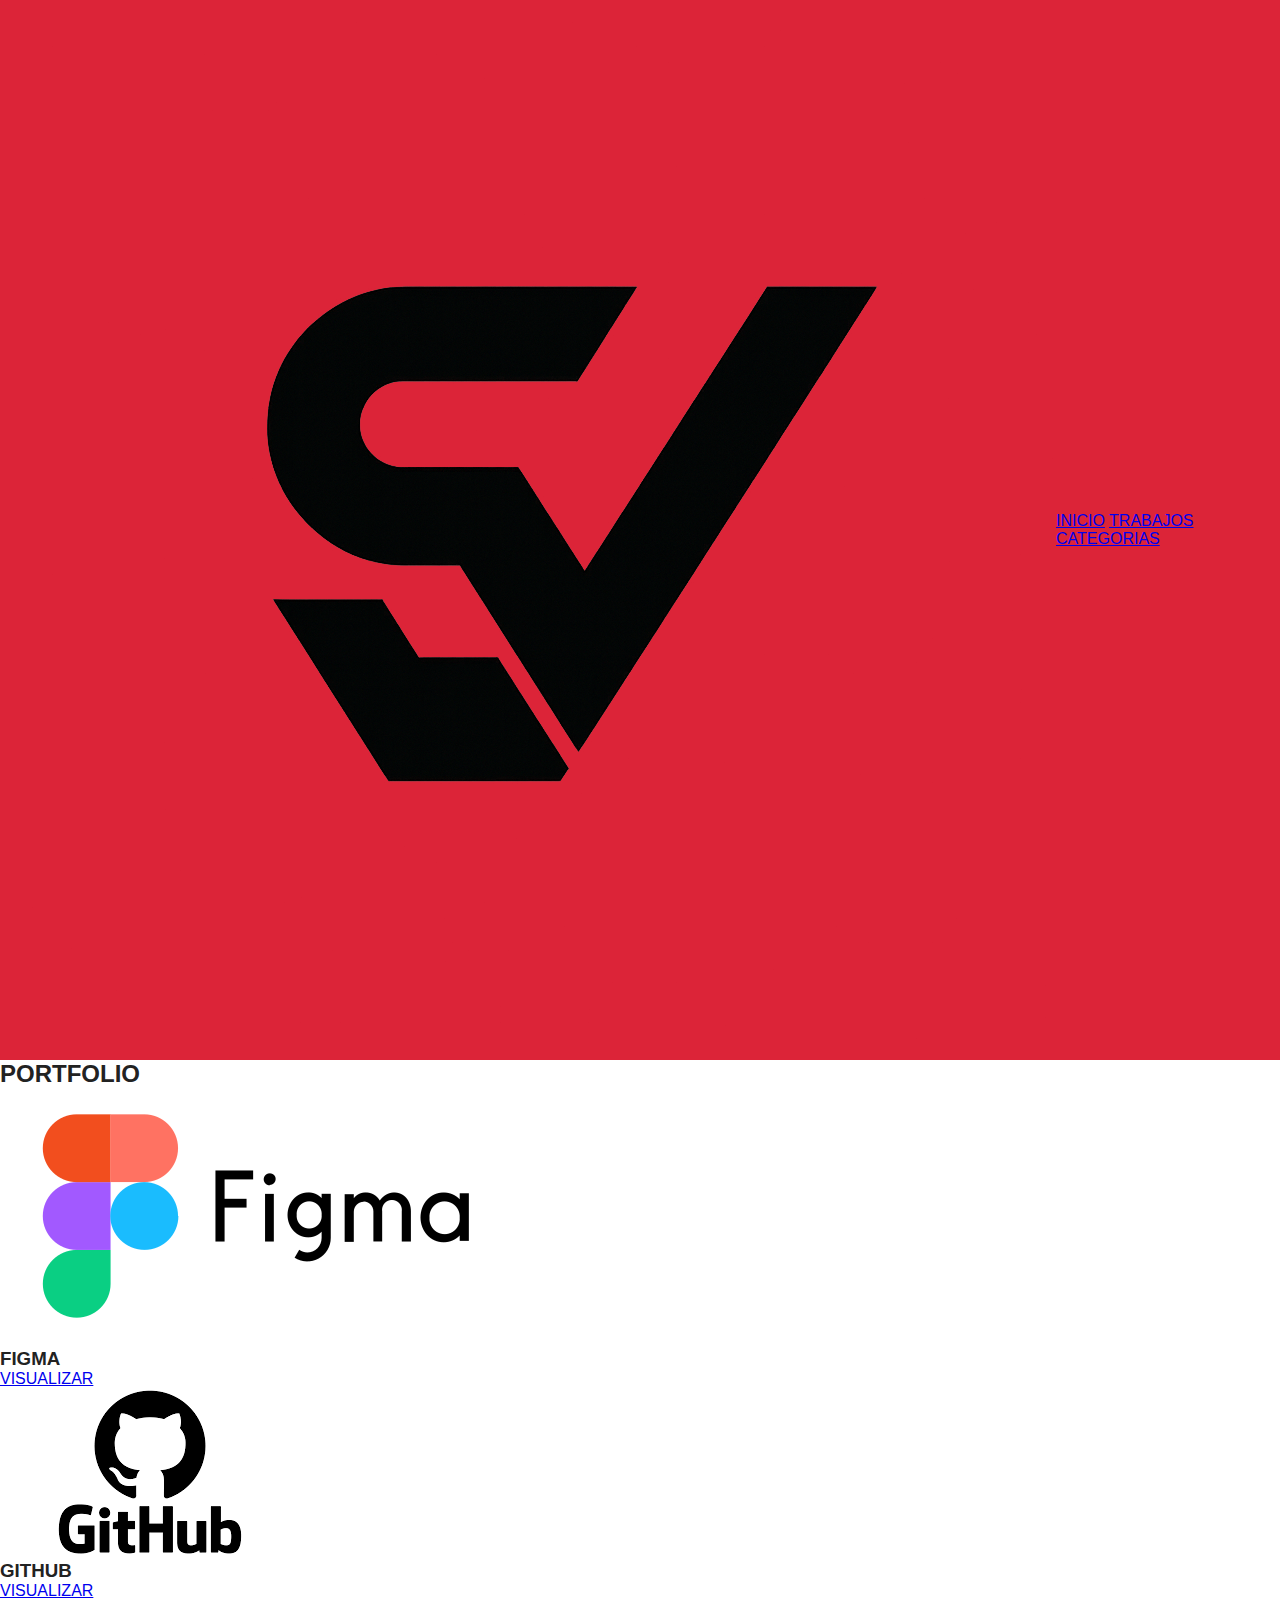
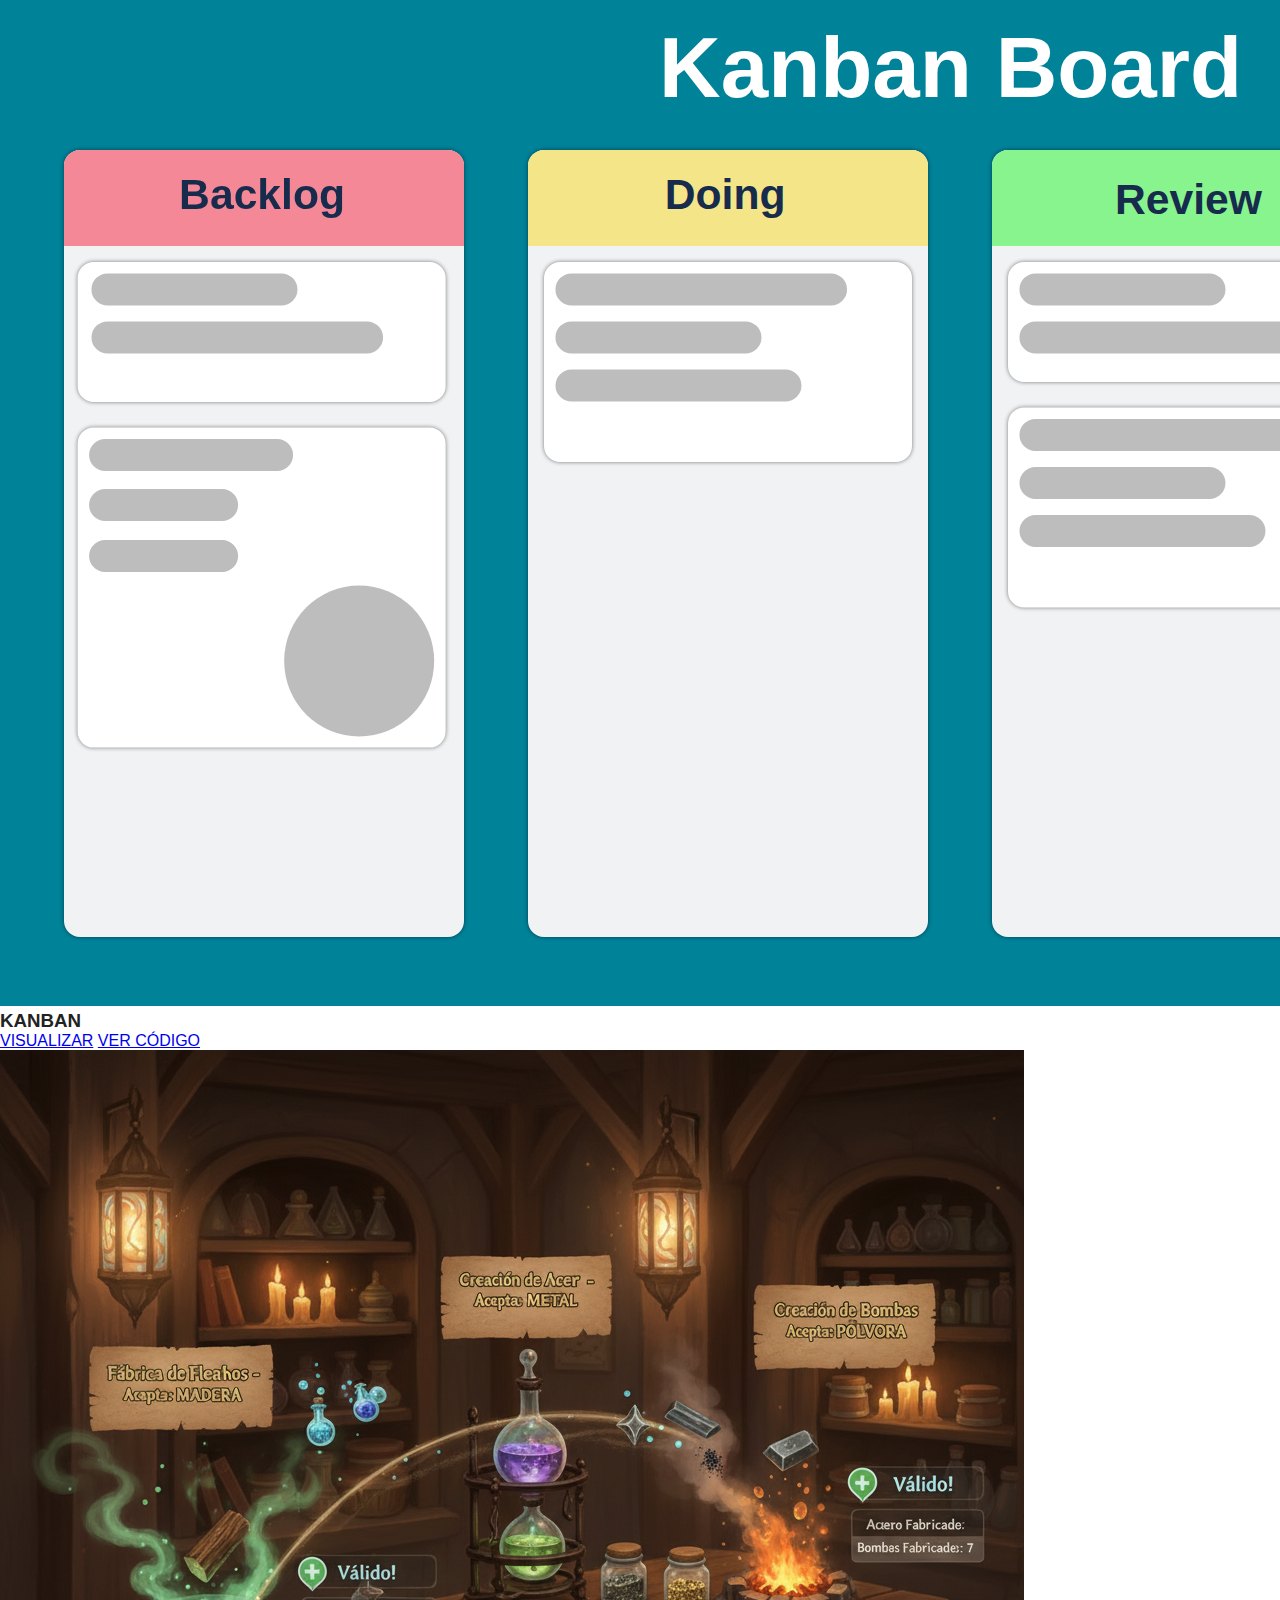
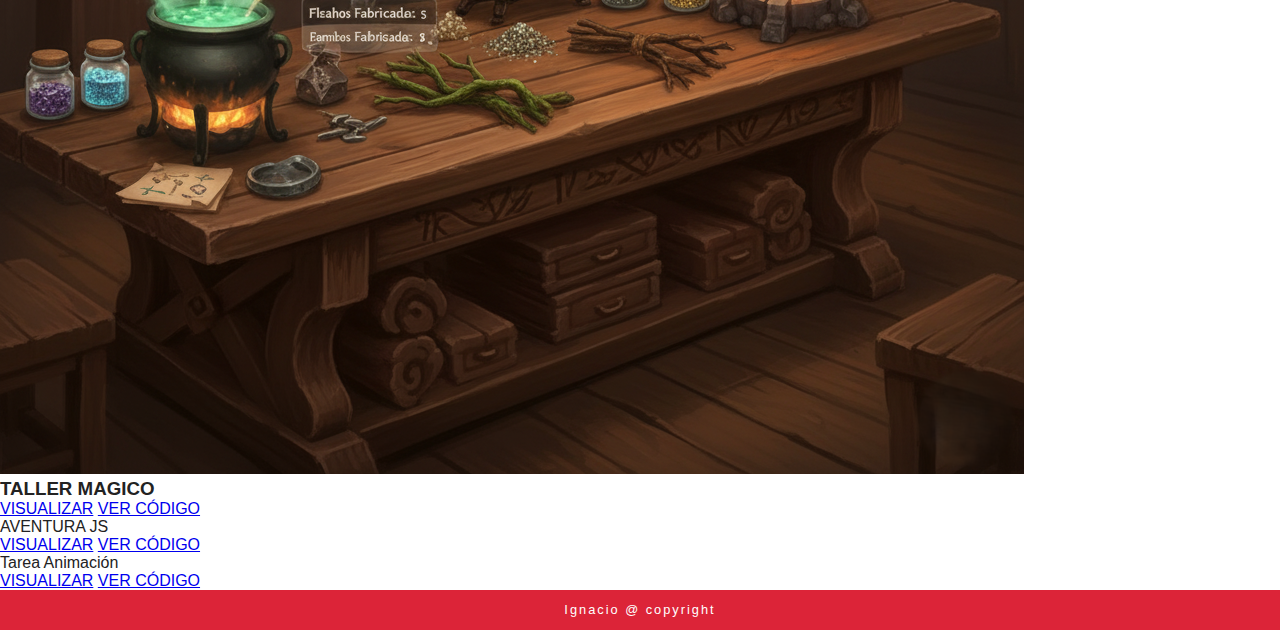
<file: index.html>
<!DOCTYPE html>
<html lang="es">
<head>
    <meta charset="UTF-8">
    <meta name="viewport" content="width=device-width, initial-scale=1.0">
    <title>PORTAFOLIO</title>
    <link rel="stylesheet" href="style.css">
</head>
<body>

    <header class="header">
       <a href="index.html"> <img src="img/logo/logo.png" alt="Logotipo" class="header__logo"></a>
        
        <nav class="header__nav">
            <a href="index.html" class="nav-button">INICIO</a>
            <a href="#" class="nav-button">TRABAJOS</a>
            <a href="categorias.html" class="nav-button">CATEGORIAS</a>
        </nav>
        <div class="header__mobile-menu"></div>
    </header>

    <main class="main-content">
        <h2 class="main-content__title">PORTFOLIO</h2>

        <div class="portfolio-grid">

            <div class="portfolio-item">
                <img src="img/img-main/figma logo.png" alt="Logo de Figma">
                <div class="portfolio-overlay">
                    <h3>FIGMA</h3>
                    <div class="aventura-buttons">
                        <a href="https://www.figma.com/design/E28PV6h8li9cWayw3lSYal/Portafolio?node-id=12-4&t=Y6dla0WVvdTflkE5-1" class="btn-custom" target="_blank">VISUALIZAR</a>
                    </div>
                </div>
            </div>

            <div class="portfolio-item">
                <img src="img/img-main/logo-github.png" alt="Logo de GitHub">
                <div class="portfolio-overlay">
                    <h3>GITHUB</h3>
                    <div class="aventura-buttons">
                        <a href="https://ignaciols01.github.io/PORTFOLIO/" class="btn-custom" target="_blank">VISUALIZAR</a>
                    </div>
                </div>
            </div>

            <div class="portfolio-item">
                <img src="img/img-tarea/tareakanban.svg" alt="Imagen TareaKanban">
                <div class="portfolio-overlay">
                    <h3>KANBAN</h3>
                    <div class="aventura-buttons">
                        <a href="Proyectos/Diseño/TareaKanban/TareaKanban.html" class="btn-custom">VISUALIZAR</a>
                        <a href="https://github.com/Ignaciols01/Tarea-Kanban" class="btn-custom">VER CÓDIGO</a>
                    </div>
                </div>
            </div>

            <div class="portfolio-item">
                <img src="img/img-tarea/TallerMagico.png" alt="Imagen TallerCrafteoMagico">
                <div class="portfolio-overlay">
                    <h3>TALLER MAGICO</h3>
                    <div class="aventura-buttons">
                        <a href="Proyectos/Cliente/TallerCrafteoMagico/index.html" class="btn-custom">VISUALIZAR</a>
                        <a href="https://github.com/Ignaciols01/TallerCrafteoMagico" class="btn-custom">VER CÓDIGO</a>
                    </div>
                </div>
            </div>

            <div class="portfolio-item">
                <span class="placeholder-text">AVENTURA JS</span>
                <div class="portfolio-overlay">
                    <div class="aventura-buttons">
                        <a href="Proyectos/Cliente/AventuraJS/Aventura-en-el-Reino-JS-main/index.html" class="btn-custom">VISUALIZAR</a>
                        <a href="https://github.com/Ignaciols01/Aventura-en-el-Reino-JS" class="btn-custom" target="_blank">VER CÓDIGO</a>
                    </div>
                </div>
            </div>

            <div class="portfolio-item">
                <span class="placeholder-text">Tarea Animación</span>
                <div class="portfolio-overlay">
                    <div class="aventura-buttons">
                        <a href="Proyectos/Diseño/TareaAnimacion/index.html" class="btn-custom">VISUALIZAR</a>
                        <a href="https://github.com/Ignaciols01/PORTFOLIO/tree/master/Proyectos/Dise%C3%B1o/TareaAnimacion" class="btn-custom" target="_blank">VER CÓDIGO</a>
                    </div>
                </div>
            </div>
            <div class="portfolio-item"></div>
            <div class="portfolio-item"></div>
            <div class="portfolio-item"></div>

        </div>
    </main>

    <footer class="footer">
        <p>Ignacio @ copyright</p>
    </footer>

</body>
</html>
</file>
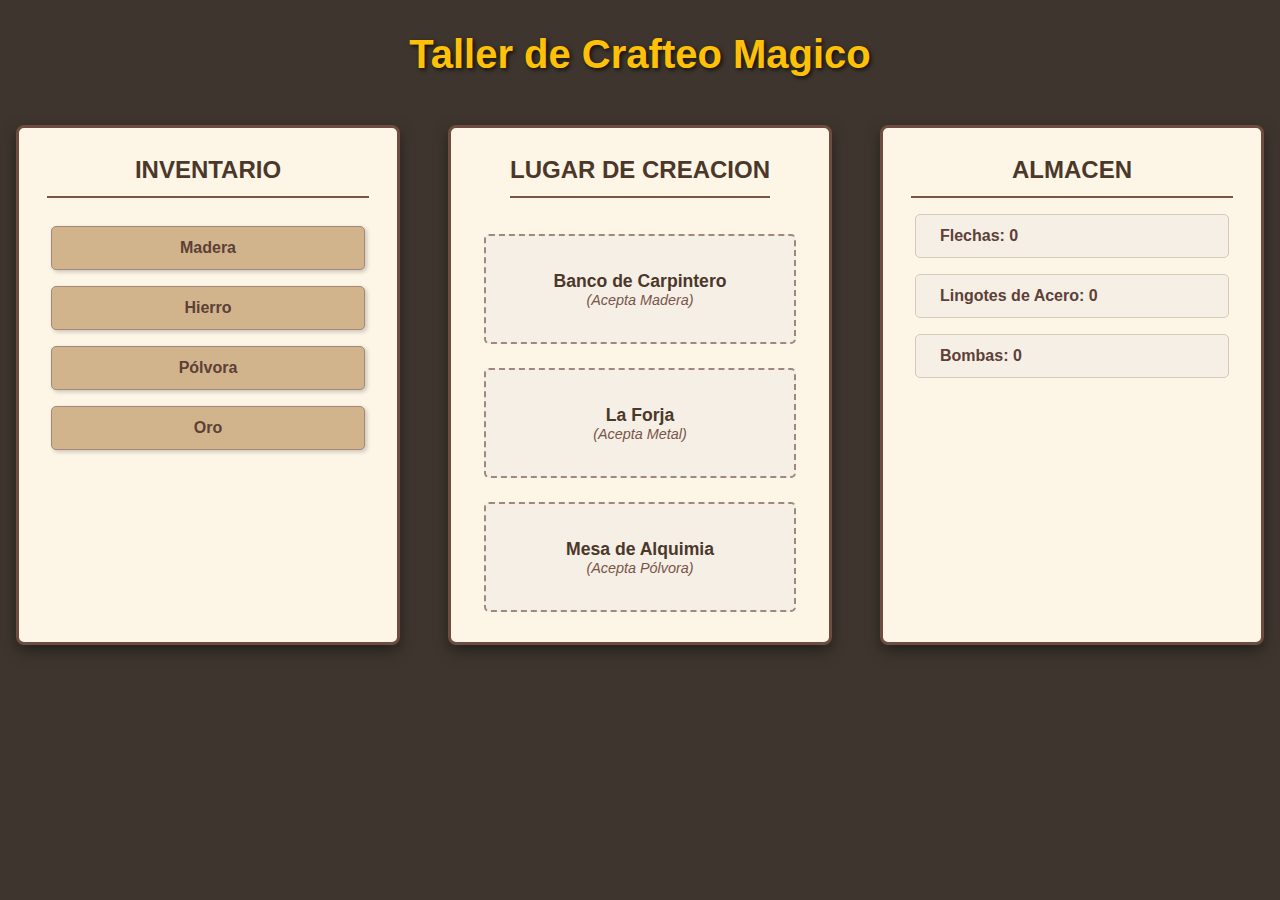
<file: Proyectos/Cliente/TallerCrafteoMagico/index.html>
<!DOCTYPE html>
<html lang="en">

<head>
    <meta charset="UTF-8">
    <meta name="viewport" content="width=device-width, initial-scale=1.0">
    <title>Taller de Crafteo Magico</title>
    <link rel="stylesheet" href="style.css">
</head>

<body>
    <h1 id="main-title">Taller de Crafteo Magico</h1>
    <main>
        <div id="div-container">
            
            <div id="div-izq">
                <h2 id="div-title-container">INVENTARIO</h2>
                <section id="container-article">
                    <article id="ing-1" class="ingredient" draggable="true" data-type="madera">Madera</article>
                    <article id="ing-2" class="ingredient" draggable="true" data-type="metal">Hierro</article>
                    <article id="ing-3" class="ingredient" draggable="true" data-type="polvora">Pólvora</article>
                    <article id="ing-4" class="ingredient" draggable="true" data-type="metal">Oro</article>
                </section>
            </div>

            <div id="div-cent">
                <h2 id="div-title-container">LUGAR DE CREACION</h2>
                <div id="station-carpintero" class="div-workspace" data-accepts="madera">
                    <p>Banco de Carpintero</p>
                    <span>(Acepta Madera)</span>
                </div>
                <div id="station-forja" class="div-workspace" data-accepts="metal">
                    <p>La Forja</p>
                    <span>(Acepta Metal)</span>
                </div>
                <div id="station-alquimia" class="div-workspace" data-accepts="polvora">
                    <p>Mesa de Alquimia</p>
                    <span>(Acepta Pólvora)</span>
                </div>
            </div>

            <div id="div-der">
                <h2 id="div-title-container">ALMACEN</h2>
                <div class="product-item">
                    <span>Flechas: </span>
                    <span id="count-flechas">0</span>
                </div>
                <div class="product-item">
                    <span>Lingotes de Acero: </span>
                    <span id="count-acero">0</span>
                </div>
                <div class="product-item">
                    <span>Bombas: </span>
                    <span id="count-bombas">0</span>
                </div>
            </div>
        </div>
    </main>

    <script src="script.js"></script>
</body>

</html>
</file>
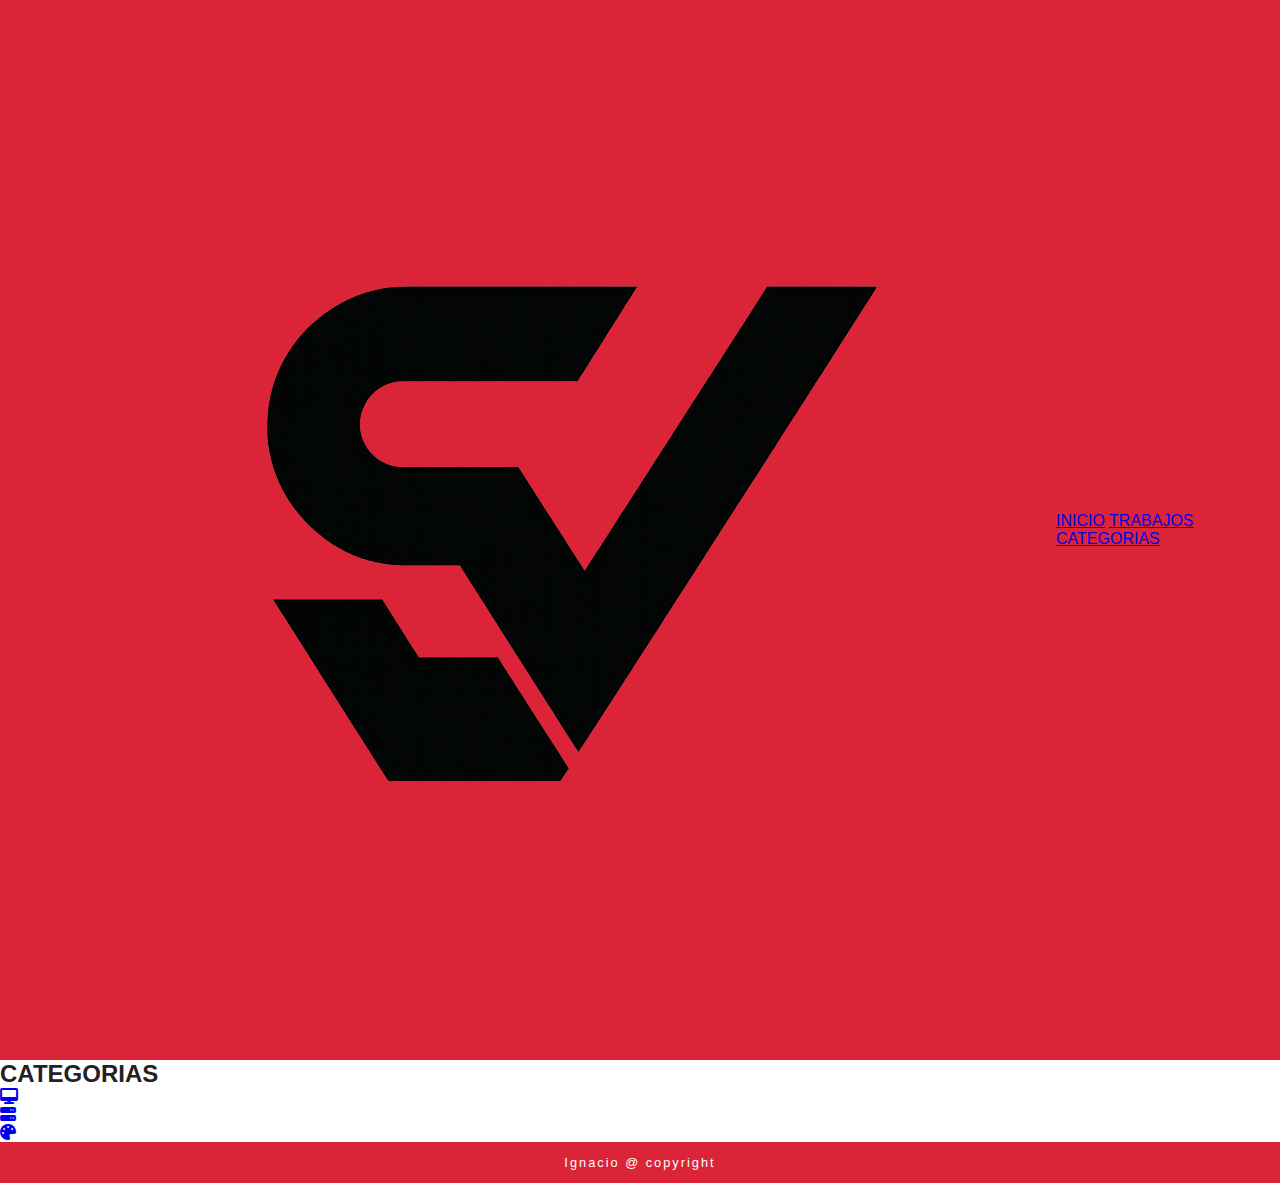
<file: categorias.html>
<!DOCTYPE html>
<html lang="es">
<head>
    <meta charset="UTF-8">
    <meta name="viewport" content="width=device-width, initial-scale=1.0">
    <title>Categorías del Portfolio</title>
    <link rel="stylesheet" href="style.css">
    
    <link rel="stylesheet" href="https://cdnjs.cloudflare.com/ajax/libs/font-awesome/6.5.1/css/all.min.css">
</head>
<body>

    <header class="header">
       <a href="index.html"> <img src="img/logo/logo.png" alt="Logotipo" class="header__logo"></a>
        <nav class="header__nav">
            <a href="index.html" class="nav-button">INICIO</a>
            <a href="trabajos.html" class="nav-button">TRABAJOS</a> <a href="categorias.html" class="nav-button">CATEGORIAS</a>
        </nav>
        <div class="header__mobile-menu"></div>
    </header>

    <main class="main-content">
        <h2 class="main-content__title">CATEGORIAS</h2>

        <div class="portfolio-grid">

                <a href="Proyectos/Cliente/TallerCrafteoMagico/">
                <div class="portfolio-item">
                    <i class="fa-solid fa-desktop category-icon"></i>
                </div>
            </a>

            <a href="#">
                <div class="portfolio-item">
                    <i class="fa-solid fa-server category-icon"></i>
                </div>
            </a>

            <a href="#">
                <div class="portfolio-item">
                    <i class="fa-solid fa-palette category-icon"></i>
                </div>
            </a>

        </div>
    </main>

    <footer class="footer">
        <p>Ignacio @ copyright</p>
    </footer>

</body>
</html>
</file>
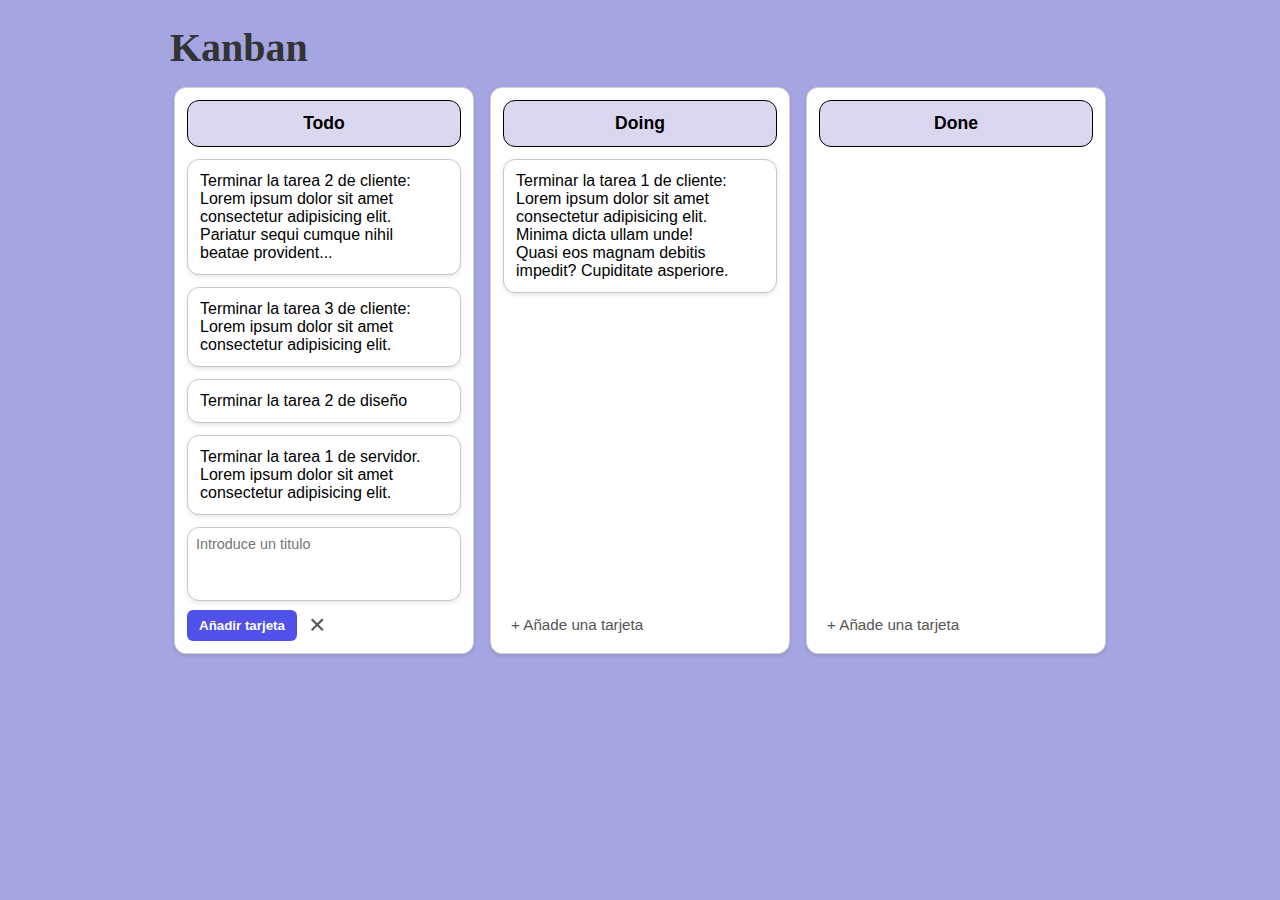
<file: Proyectos/TareaKanban/TareaKanban.html>
<!DOCTYPE html>
<html lang="es">
<head>
    <meta charset="UTF-8">
    <meta name="viewport" content="width=device-width, initial-scale=1.0">
    <title>Tarea3 - Kanban</title>
    <link rel="stylesheet" href="style.css">
</head>
<body>

    <h1 class="main-title">Kanban</h1>

    <div id="div-padre">

        <div id="div-padre-izq" class="columna-kanban">
            <div class="div-secciones-t">Todo</div>
            
            <div class="div-secciones">
                <p class="texto-tarjeta">Terminar la tarea 2 de cliente: Lorem ipsum dolor sit amet consectetur adipisicing elit. Pariatur sequi cumque nihil beatae provident...</p>
                <button class="icon-x">&times;</button>
            </div>
            
            <div class="div-secciones">
                <p class="texto-tarjeta">Terminar la tarea 3 de cliente: Lorem ipsum dolor sit amet consectetur adipisicing elit.</p>
                <button class="icon-x">&times;</button>
            </div>
            
            <div class="div-secciones">
                <p class="texto-tarjeta">Terminar la tarea 2 de diseño</p>
                <button class="icon-x">&times;</button>
            </div>
            
            <div class="div-secciones">
                <p class="texto-tarjeta">Terminar la tarea 1 de servidor. Lorem ipsum dolor sit amet consectetur adipisicing elit.</p>
                <button class="icon-x">&times;</button>
            </div>

            <div class="add-card-form">
                <div class="div-secciones" id="form-card">
                    <textarea class="textarea-tarjeta" placeholder="Introduce un titulo"></textarea>
                </div>
                <div class="form-controls">
                    <button class="button-tarjeta">Añadir tarjeta</button>
                    <button class="icon-x-t">&times;</button>
                </div>
            </div>
            
            </div>

        <div id="div-padre-medio" class="columna-kanban">
            <div class="div-secciones-t">Doing</div>

            <div class="div-secciones">
                <p class="texto-tarjeta">Terminar la tarea 1 de cliente: Lorem ipsum dolor sit amet consectetur adipisicing elit. Minima dicta ullam unde! Quasi eos magnam debitis impedit? Cupiditate asperiore.</p>
                <button class="icon-x">&times;</button>
            </div>
            
            <button class="add-card-trigger">+ Añade una tarjeta</button>
        </div>

        <div id="div-padre-derecha" class="columna-kanban">
            <div class="div-secciones-t">Done</div>
            
            <button class="add-card-trigger">+ Añade una tarjeta</button>
        </div>
    </div>
</body>
</html>
</file>
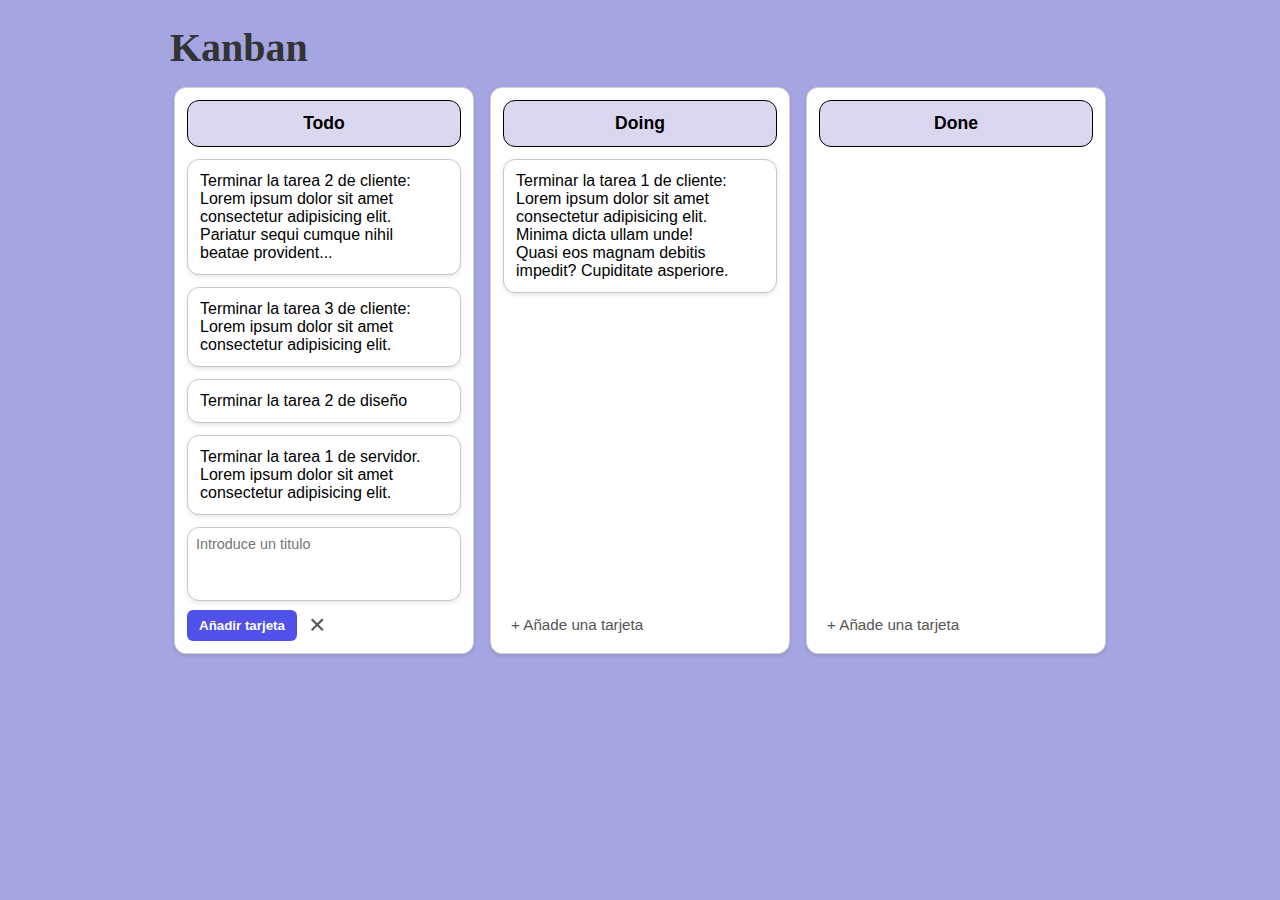
<file: Proyectos/Diseño/TareaKanban/TareaKanban.html>
<!DOCTYPE html>
<html lang="es">
<head>
    <meta charset="UTF-8">
    <meta name="viewport" content="width=device-width, initial-scale=1.0">
    <title>Tarea3 - Kanban</title>
    <link rel="stylesheet" href="style.css">
</head>
<body>

    <h1 class="main-title">Kanban</h1>

    <div id="div-padre">

        <div id="div-padre-izq" class="columna-kanban">
            <div class="div-secciones-t">Todo</div>
            
            <div class="div-secciones">
                <p class="texto-tarjeta">Terminar la tarea 2 de cliente: Lorem ipsum dolor sit amet consectetur adipisicing elit. Pariatur sequi cumque nihil beatae provident...</p>
                <button class="icon-x">&times;</button>
            </div>
            
            <div class="div-secciones">
                <p class="texto-tarjeta">Terminar la tarea 3 de cliente: Lorem ipsum dolor sit amet consectetur adipisicing elit.</p>
                <button class="icon-x">&times;</button>
            </div>
            
            <div class="div-secciones">
                <p class="texto-tarjeta">Terminar la tarea 2 de diseño</p>
                <button class="icon-x">&times;</button>
            </div>
            
            <div class="div-secciones">
                <p class="texto-tarjeta">Terminar la tarea 1 de servidor. Lorem ipsum dolor sit amet consectetur adipisicing elit.</p>
                <button class="icon-x">&times;</button>
            </div>

            <div class="add-card-form">
                <div class="div-secciones" id="form-card">
                    <textarea class="textarea-tarjeta" placeholder="Introduce un titulo"></textarea>
                </div>
                <div class="form-controls">
                    <button class="button-tarjeta">Añadir tarjeta</button>
                    <button class="icon-x-t">&times;</button>
                </div>
            </div>
            
            </div>

        <div id="div-padre-medio" class="columna-kanban">
            <div class="div-secciones-t">Doing</div>

            <div class="div-secciones">
                <p class="texto-tarjeta">Terminar la tarea 1 de cliente: Lorem ipsum dolor sit amet consectetur adipisicing elit. Minima dicta ullam unde! Quasi eos magnam debitis impedit? Cupiditate asperiore.</p>
                <button class="icon-x">&times;</button>
            </div>
            
            <button class="add-card-trigger">+ Añade una tarjeta</button>
        </div>

        <div id="div-padre-derecha" class="columna-kanban">
            <div class="div-secciones-t">Done</div>
            
            <button class="add-card-trigger">+ Añade una tarjeta</button>
        </div>
    </div>
</body>
</html>
</file>
<file: style.css>
*{
    padding: 0;
    margin: 0;
    box-sizing: border-box;
}


body {
  font-family: 'Poppins', sans-serif;
  color: #222;
  background: linear-gradient(180deg, #DC2438, #33292A);
  background-attachment: fixed;
  background-size: 100% 200%;
  animation: scrollColorChange linear;
  animation-timeline: scroll();
  margin: 0;
}

/* Header */
.header {
  background-color: #DC2438;
  color: white;
  display: flex;
  align-items: center;
  justify-content: space-between;
  padding: 1rem 2rem;
}

.logo {
  font-size: 1rem;
  font-weight: bold;
}
.logo img {
  height: 100px;
  width: auto;
  display: block;
}


.nav {
  display: flex;
  gap: 2rem;
}

.nav-btn {
  background-color: #f2f2f2;
  color: #33292A;
  padding: 0.4rem 1.2rem;
  border-radius: 1rem;
  text-decoration: none;
  font-size: 0.9rem;
  letter-spacing: 1px;
  font-weight: 500;
}

/* Sección Portfolio */
.portfolio {
  text-align: center;
  background-color: #f6f6f6;
  padding: 2rem;
  min-height: 80vh;
}

.portfolio h2 {
  font-weight: 300;
  letter-spacing: 2px;
  margin-bottom: 2rem;
}



.grid {
  display: grid;
  grid-template-columns: repeat(auto-fit, minmax(250px, 1fr));
  gap: 2rem;
  justify-items: center;
}

.item {
  width: 100%;
  max-width: 300px;
  aspect-ratio: 4 / 3; /* mantiene proporción uniforme */
  background-color: #5a3c3c;
  border-radius: 8px;
  overflow: hidden;
  display: flex;
  align-items: center;
  justify-content: center;
}

/* Las imágenes dentro de los items */
.item img {
  width: 100%;
  height: 100%;
  object-fit: cover; /* recorta sin deformar */
  border-radius: 8px;
  transition: transform 0.3s ease;
}

/* Efecto al pasar el ratón */
.item:hover img {
  transform: scale(1.05);
}



/* Footer */
.footer {
  background-color: #DC2438;
  color: white;
  text-align: center;
  padding: 0.8rem;
  letter-spacing: 2px;
  font-size: 0.8rem;
}

/* Animación scroll */
@keyframes scrollColorChange {
  0% { background-position: 0% 0%; }
  100% { background-position: 0% 100%; }
}
</file>
<file: Proyectos/Cliente/TallerCrafteoMagico/style.css>
/* --- CONFIGURACION GLOBAL --- */
* {
    box-sizing: border-box;
    margin: 0;
    padding: 0;
    font-family: Verdana, Geneva, Tahoma, sans-serif;
}

body {
    /* Fondo que simula una mesa de madera oscura */
    background-color: #3E362E;
    color: #F0F0F0; 
    padding-top: 32px;
}

#main-title {
    text-align: center;
    margin-bottom: 48px;
    color: #FFC107; 
    font-size: 2.5em;
    text-shadow: 2px 2px 4px rgba(0, 0, 0, 0.7);
}

main {
    display: flex;
    justify-content: center;
    gap: 24px;
}

#div-container {
    width: 100%;
    max-width: 1400px; 
    display: flex;
    justify-content: center;
    gap: 48px;
    text-align: center;
}

/* --- ESTILO DE COLUMNAS (Pergamino) --- */
#div-izq,
#div-cent,
#div-der {
    background-color: #FDF5E6; 
    color: #4B382A; 
    width: 30%;
    min-height: 520px;
    border-radius: 8px;

    border: 3px solid #6D4C41;
    box-shadow: 0 6px 15px rgba(0, 0, 0, 0.4);
    padding: 16px;
}

/* --- COLUMNA CENTRAL (ORGANIZACIÓN) --- */
#div-cent {
    display: flex;
    flex-direction: column;
    align-items: center;
    gap: 24px; 
    padding-top: 16px;
}

#div-title-container {
    margin: 12px;
    padding-bottom: 12px;

    border-bottom: 2px solid #795548;
    color: #4B382A;
    font-weight: bold;
    font-size: 1.5em; 
}

/* --- ARTICULOS DE INVENTARIO (Ingredientes) --- */
#container-article {
    display: grid;
    gap: 16px;
    padding: 16px;
}

#container-article article {
    
    background-color: #D2B48C;
    color: #5D4037; 
    padding: 12px;
    border-radius: 5px;
    border: 1px solid #A1887F;
    box-shadow: 2px 2px 4px rgba(0,0,0,0.2); 
    cursor: grab;
    user-select: none;
    font-weight: bold;
    transition: background-color 0.2s, box-shadow 0.2s;
}


#container-article article:active {
    cursor: grabbing;
    background-color: #E9D8C0;
    box-shadow: 1px 1px 2px rgba(0,0,0,0.3); 
}

/* --- ESTACIONES DE TRABAJO --- */
.div-workspace {
    width: 90%;
    background-color: #F5EFE6; 
    color: #4B382A;
    height: 110px; 
    border: 2px dashed #A1887F; 
    border-radius: 5px;
    display: flex;
    flex-direction: column;
    justify-content: center;
    align-items: center;
    transition: all 0.2s ease-in-out;
}

.div-workspace p {
    font-weight: bold;
    font-size: 1.1em;
}

.div-workspace span {
    font-style: italic;
    font-size: 0.9em;
    color: #795548;
}

/* --- FEEDBACK VISUAL (Efecto Mágico) --- */

.div-workspace.drag-over-valid {
    background-color: #E0F2E9;
    border-color: #4CAF50;
    border-style: solid;
    box-shadow: 0 0 12px 3px #4CAF50;
}

.div-workspace.drag-over-invalid {
    background-color: #FFEBEE;
    border-color: #E57373;
    border-style: solid;
    box-shadow: 0 0 12px 3px #E57373;
}


/* --- ITEMS DE ALMACEN --- */
.product-item {
    background-color: #F5EFE6;
    border: 1px solid #D7C8B9;
    padding: 12px;
    border-radius: 5px;
    margin: 16px;
    text-align: left;
    padding-left: 24px;
}

.product-item span {
    font-weight: bold;
    color: #5D4037;
}

/* --- ARREGLO PARA DRAG & DROP --- */
.div-workspace p,
.div-workspace span {
    pointer-events: none;
}
</file>
<file: Proyectos/TareaKanban/style.css>
/* --- Variables CSS (Las que me has pasado) --- */
:root {
    --color-fondo-body: rgb(165, 165, 225);
    --color-fondo-columna: rgb(255, 255, 255);
    --color-fondo-titulo: rgb(220, 215, 240);
    --color-fondo-tarjeta-hover: rgb(248, 248, 248);
    --color-boton-add: rgb(80, 80, 235);
    --color-boton-add-hover: rgb(60, 60, 200);
    --sombra-tarjeta: 0 2px 4px rgba(0, 0, 0, 0.1);
}

* {
    margin: 0;
    padding: 0;
    box-sizing: border-box;
}

body {
    background-color: var(--color-fondo-body); /* Usa tu variable */
    font-family: Arial, sans-serif;
    padding: 24px;
}

/* --- Título "Kanban" (Centrado) --- */
.main-title {
    font-family: 'Times New Roman', Times, serif;
    font-size: 2.5rem;
    font-weight: bold;
    color: #333;
    margin-bottom: 16px;

    /* --- CAMBIO PARA CENTRAR --- */
    /* Ancho máximo para alinearse con el tablero */
    max-width: 940px; 
    /* Centra el bloque del título */
    margin-left: auto;
    margin-right: auto;
}

/* --- Contenedor Principal (Centrado) --- */
#div-padre {
    display: flex;
    gap: 16px; 

    /* --- CAMBIO PARA CENTRAR --- */
    /* Quita el margen izquierdo */
    /* margin-left: 60px; */ 
    /* Centra las columnas (flex items) */
    justify-content: center;
}

/* --- Columnas Kanban --- */
.columna-kanban {
    width: 30%;
    max-width: 300px; 
    background-color: var(--color-fondo-columna); /* Usa tu variable */
    padding: 12px;
    border-radius: 12px;
    border: 1px solid rgb(210, 210, 210); /* Borde de la imagen */
    box-shadow: var(--sombra-tarjeta); /* Usa tu variable */
    
    display: flex;
    flex-direction: column;
    gap: 12px;
}

/* --- Títulos de Columna --- */
.div-secciones-t {
    background-color: var(--color-fondo-titulo); /* Usa tu variable */
    padding: 12px;
    border-radius: 12px;
    text-align: left;
    border: 1px solid black;
    font-size: 1.1rem;
    text-align: center;
    font-weight: bold;
}

/* --- Tarjetas --- */
.div-secciones {
    padding: 12px;
    border: 1px solid rgb(200, 200, 200); /* Borde de la imagen */
    border-radius: 12px;
    background-color: white;
    box-shadow: var(--sombra-tarjeta); /* Usa tu variable */
    position: relative;
    cursor: grab;
    transition: background-color 0.3s ease;
    word-wrap: break-word;
}

.div-secciones:hover {
    background-color: var(--color-fondo-titulo);
}

.texto-tarjeta {
    transition: padding-right 0.3s ease;
    padding-right: 25px; 
}

.div-secciones:hover .texto-tarjeta {
    padding-right: 30px;

}


/* --- Botón Eliminar (tu icon-x) --- */
.icon-x {
    display: block;
    position: absolute;
    top: 8px;
    right: 8px;
    font-size: 24px;
    font-weight: bold;
    background: transparent;
    border: none;
    cursor: pointer;
    color: rgb(100, 100, 100);
    opacity: 0;
    transition: opacity 0.3s ease, color 0.3s ease;
}

.div-secciones:hover .icon-x {
    opacity: 1;
}

.icon-x:hover {
    color: rgb(0, 0, 0);
}

/* --- Botón de texto "+ Añade una tarjeta" --- */
.add-card-trigger {
    background: none;
    border: none;
    border-radius: 8px;
    padding: 8px;
    color: #555;
    cursor: pointer;
    text-align: left;
    width: 100%;
    font-size: 0.95rem;
    transition: background-color 0.3s ease;
    margin-top: auto; 
}

.add-card-trigger:hover {
    background-color: #ddd;
}


/* --- Estilos para el formulario de añadir tarjeta --- */
.add-card-form {
    display: flex;
    flex-direction: column;
    gap: 8px;
    margin-top: auto;
}

#form-card {
    padding: 4px;
}

.textarea-tarjeta {
    width: 100%;
    height: 60px;
    border: none;
    resize: none;
    outline: none;
    font-family: Arial, sans-serif;
    font-size: 0.9rem;
    padding: 4px;
}

.form-controls {
    display: flex;
    align-items: center;
    gap: 8px;
}

/* --- Botón Añadir Tarjeta (Azul) --- */
.button-tarjeta {
    color: white;
    background-color: var(--color-boton-add); /* Usa tu variable */
    padding: 8px 12px;
    border: none;
    border-radius: 6px;
    width: auto;
    cursor: pointer;
    font-weight: bold;
    transition: background-color 0.3s ease;
}

.button-tarjeta:hover {
    background-color: var(--color-boton-add-hover); /* Usa tu variable */
}

/* --- Icono 'X' del formulario --- */
.icon-x-t {
    background: none;
    border: none;
    font-size: 28px;
    cursor: pointer;
    color: #555;
    padding: 0 4px;
    font-weight: 300;
    transition: color 0.3s ease;
}

.icon-x-t:hover {
    color: #000;
}
</file>
<file: Proyectos/Diseño/TareaKanban/style.css>
/* --- Variables CSS  --- */
:root {
    --color-fondo-body: rgb(165, 165, 225);
    --color-fondo-columna: rgb(255, 255, 255);
    --color-fondo-titulo: rgb(220, 215, 240);
    --color-fondo-tarjeta-hover: rgb(248, 248, 248);
    --color-boton-add: rgb(80, 80, 235);
    --color-boton-add-hover: rgb(60, 60, 200);
    --sombra-tarjeta: 0 2px 4px rgba(0, 0, 0, 0.1);
}

* {
    margin: 0;
    padding: 0;
    box-sizing: border-box;
}

body {
    background-color: var(--color-fondo-body);
    font-family: Arial, sans-serif;
    padding: 24px;
}

/* --- Título "Kanban" (Centrado) --- */
.main-title {
    font-family: 'Times New Roman', Times, serif;
    font-size: 2.5rem;
    font-weight: bold;
    color: #333;
    margin-bottom: 16px;

    /* --- CAMBIO PARA CENTRAR --- */
    max-width: 940px; 
    margin-left: auto;
    margin-right: auto;
}

/* --- Contenedor Principal (Centrado) --- */
#div-padre {
    display: flex;
    gap: 16px; 

    /* --- CAMBIO PARA CENTRAR --- */
    justify-content: center;
}

/* --- Columnas Kanban --- */
.columna-kanban {
    width: 30%;
    max-width: 300px; 
    background-color: var(--color-fondo-columna); 
    padding: 12px;
    border-radius: 12px;
    border: 1px solid rgb(210, 210, 210); /* Borde de la imagen */
    box-shadow: var(--sombra-tarjeta);
    
    display: flex;
    flex-direction: column;
    gap: 12px;
}

/* --- Títulos de Columna --- */
.div-secciones-t {
    background-color: var(--color-fondo-titulo);
    padding: 12px;
    border-radius: 12px;
    text-align: left;
    border: 1px solid black;
    font-size: 1.1rem;
    text-align: center;
    font-weight: bold;
}

/* --- Tarjetas --- */
.div-secciones {
    padding: 12px;
    border: 1px solid rgb(200, 200, 200); /* Borde de la imagen */
    border-radius: 12px;
    background-color: white;
    box-shadow: var(--sombra-tarjeta);
    position: relative;
    cursor: grab;
    transition: background-color 0.3s ease;
    word-wrap: break-word;
}

.div-secciones:hover {
    background-color: var(--color-fondo-titulo);
}

.texto-tarjeta {
    transition: padding-right 0.3s ease;
    padding-right: 25px; 
}

.div-secciones:hover .texto-tarjeta {
    padding-right: 30px;

}


/* --- Botón Eliminar --- */
.icon-x {
    display: block;
    position: absolute;
    top: 8px;
    right: 8px;
    font-size: 24px;
    font-weight: bold;
    background: transparent;
    border: none;
    cursor: pointer;
    color: rgb(100, 100, 100);
    opacity: 0;
    transition: opacity 0.3s ease, color 0.3s ease;
}

.div-secciones:hover .icon-x {
    opacity: 1;
}

.icon-x:hover {
    color: rgb(0, 0, 0);
}

/* --- Botón de texto "+ Añade una tarjeta" --- */
.add-card-trigger {
    background: none;
    border: none;
    border-radius: 8px;
    padding: 8px;
    color: #555;
    cursor: pointer;
    text-align: left;
    width: 100%;
    font-size: 0.95rem;
    transition: background-color 0.3s ease;
    margin-top: auto; 
}

.add-card-trigger:hover {
    background-color: #ddd;
}


/* --- Estilos para el formulario de añadir tarjeta --- */
.add-card-form {
    display: flex;
    flex-direction: column;
    gap: 8px;
    margin-top: auto;
}

#form-card {
    padding: 4px;
}

.textarea-tarjeta {
    width: 100%;
    height: 60px;
    border: none;
    resize: none;
    outline: none;
    font-family: Arial, sans-serif;
    font-size: 0.9rem;
    padding: 4px;
}

.form-controls {
    display: flex;
    align-items: center;
    gap: 8px;
}

/* --- Botón Añadir Tarjeta (Azul) --- */
.button-tarjeta {
    color: white;
    background-color: var(--color-boton-add);
    padding: 8px 12px;
    border: none;
    border-radius: 6px;
    width: auto;
    cursor: pointer;
    font-weight: bold;
    transition: background-color 0.3s ease;
}

.button-tarjeta:hover {
    background-color: var(--color-boton-add-hover);
}

/* --- Icono 'X' del formulario --- */
.icon-x-t {
    background: none;
    border: none;
    font-size: 28px;
    cursor: pointer;
    color: #555;
    padding: 0 4px;
    font-weight: 300;
    transition: color 0.3s ease;
}

.icon-x-t:hover {
    color: #000;
}
</file>
